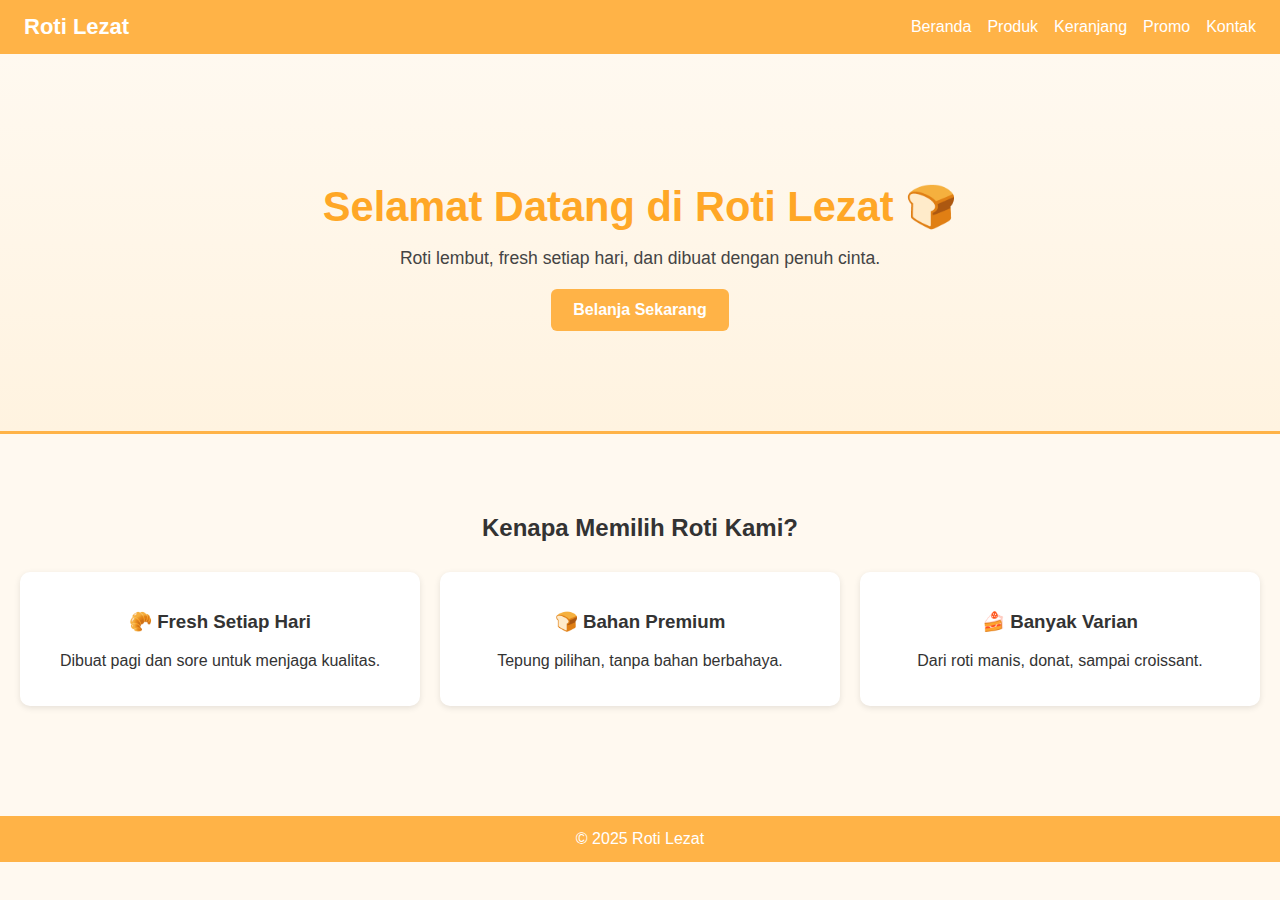
<file: beranda.html>
<!DOCTYPE html>
<html lang="id">
<head>
  <meta charset="UTF-8" />
  <meta name="viewport" content="width=device-width, initial-scale=1" />
  <title>Roti Lezat - Beranda</title>

  <link rel="stylesheet" href="beranda1.css" />
</head>

<body>

  <nav>
    <div class="logo">Roti Lezat</div>
    <ul>
      <li><a href="beranda.html">Beranda</a></li>
      <li><a href="produk.html">Produk</a></li>
      <li><a href="index.html">Keranjang</a></li>
      <li><a href="promoo.html">Promo</a></li>
      <li><a href="contact.html">Kontak</a></li>
    </ul>
  </nav>

  <section class="hero">
    <h1>Selamat Datang di Roti Lezat 🍞</h1>
    <p class="subtext">Roti lembut, fresh setiap hari, dan dibuat dengan penuh cinta.</p>
    <a href="produk.html" class="btn">Belanja Sekarang</a>
  </section>

  <section class="highlight">
    <h2>Kenapa Memilih Roti Kami?</h2>

    <div class="features">
      <div class="feature-box">
        <h3>🥐 Fresh Setiap Hari</h3>
        <p>Dibuat pagi dan sore untuk menjaga kualitas.</p>
      </div>

      <div class="feature-box">
        <h3>🍞 Bahan Premium</h3>
        <p>Tepung pilihan, tanpa bahan berbahaya.</p>
      </div>

      <div class="feature-box">
        <h3>🍰 Banyak Varian</h3>
        <p>Dari roti manis, donat, sampai croissant.</p>
      </div>
    </div>
  </section>

  <footer>© 2025 Roti Lezat</footer>

</body>
</html>
</file>
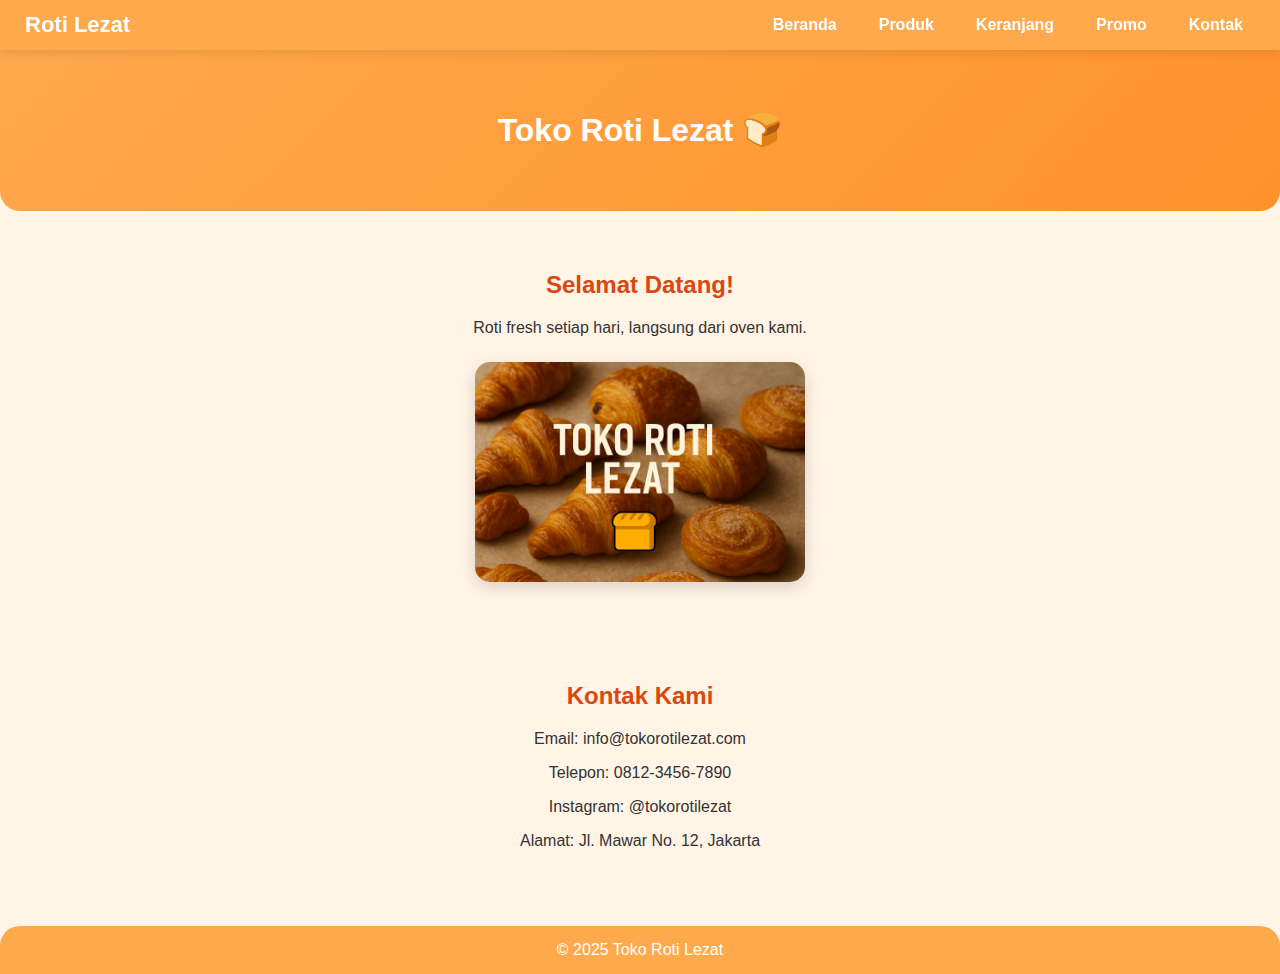
<file: contact.html>
<!DOCTYPE html>
<html lang="id">
<head>
  <meta charset="UTF-8">
  <meta name="viewport" content="width=device-width, initial-scale=1.0">
  <title>Toko Roti Lezat</title>

  <link rel="stylesheet" href="contact.css">
</head>
<body>

  <nav>
    <div class="logo">Roti Lezat</div>
    <ul>
      <li><a href="beranda.html">Beranda</a></li>
      <li><a href="produk.html">Produk</a></li>
      <li><a href="index.html">Keranjang</a></li>
      <li><a href="promoo.html">Promo</a></li>
      <li><a href="contact.html">Kontak</a></li>
    </ul>
  </nav>
  
  <header>
    <h1>Toko Roti Lezat 🍞</h1>
  </header>

  <section class="welcome fade">
    <h2>Selamat Datang!</h2>
    <p>Roti fresh setiap hari, langsung dari oven kami.</p>
   <div class="gambar-besar">
  <img src="pastry2.jpg.png" alt="Roti Pastry">
 </div>
  </section>

  <section class="kontak fade">
    <h2>Kontak Kami</h2>
    <p>Email: info@tokorotilezat.com</p>
    <p>Telepon: 0812-3456-7890</p>
    <p>Instagram: @tokorotilezat</p>
    <p>Alamat: Jl. Mawar No. 12, Jakarta</p>
  </section>

  <footer>
    © 2025 Toko Roti Lezat
  </footer>

</body>
</html>
</file>
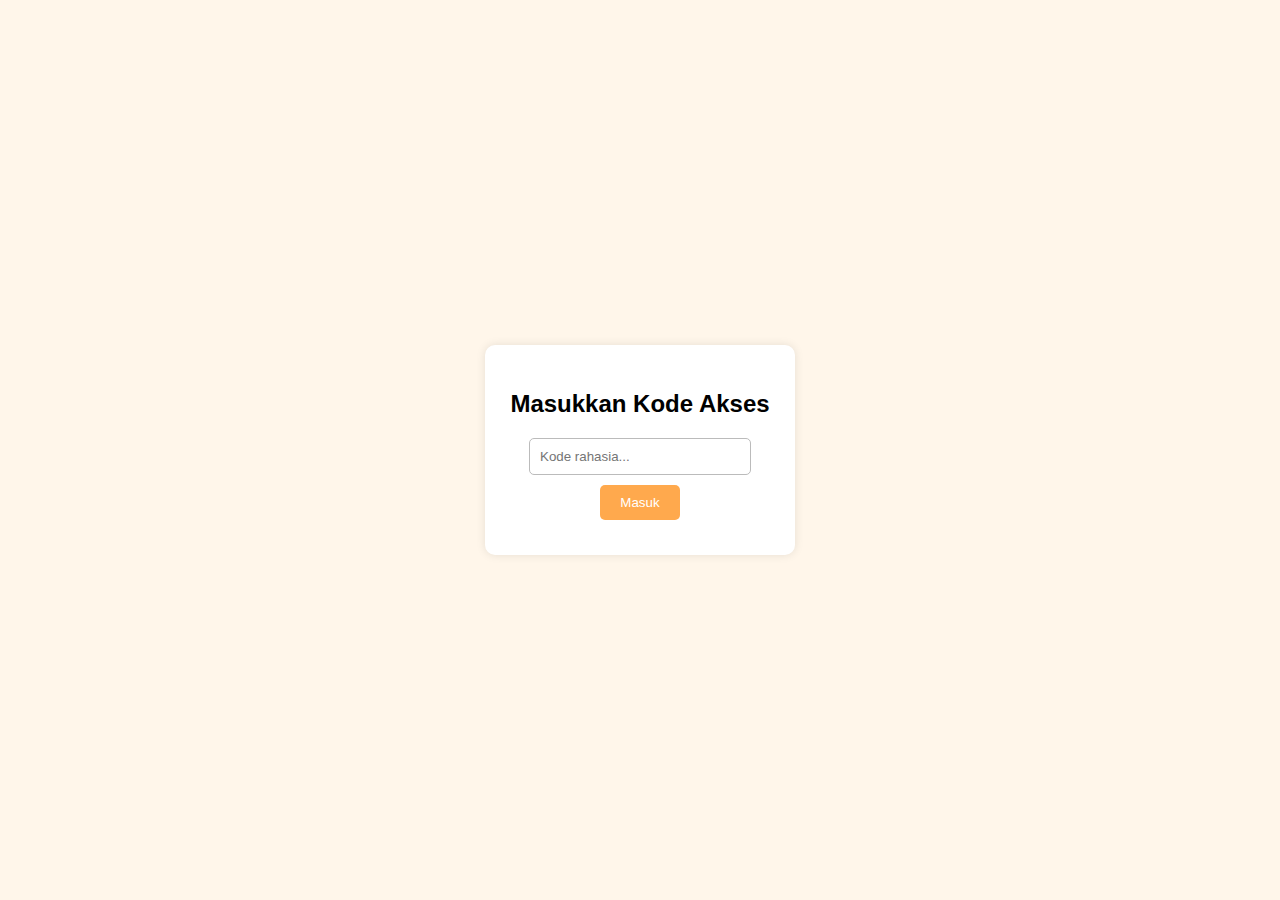
<file: password.html>
<!DOCTYPE html>
<html lang="id">
<head>
<meta charset="UTF-8">
<meta name="viewport" content="width=device-width, initial-scale=1.0">
<title>Masukkan Kode</title>
<style>
  body {
    font-family: Arial;
    background: #fff6ea;
    display: flex;
    justify-content: center;
    align-items: center;
    height: 100vh;
    margin: 0;
  }
  .box {
    background: white;
    padding: 25px;
    border-radius: 10px;
    box-shadow: 0 0 10px rgba(0,0,0,0.1);
    text-align: center;
  }
  input {
    padding: 10px;
    width: 200px;
    border-radius: 5px;
    border: 1px solid #bbb;
    margin-bottom: 10px;
  }
  button {
    padding: 10px 20px;
    background: #ffa94d;
    border: none;
    color: white;
    border-radius: 5px;
    cursor: pointer;
  }
  #msg {
    margin-top: 10px;
    color: red;
  }
</style>
</head>
<body>

<div class="box" id="passwordBox">
  <h2>Masukkan Kode Akses</h2>
  <input type="password" id="code" placeholder="Kode rahasia...">
  <br>
  <button id="btn">Masuk</button>
  <div id="msg"></div>
</div>

<div id="beranda" style="display:none; text-align:center;">
  <h1>Selamat Datang di Roti Lezat 🍞</h1>
  <p>Roti lembut, fresh setiap hari, dan dibuat dengan penuh cinta.</p>
  <section class="highlight">
    <h2>Kenapa Memilih Roti Kami?</h2>
    <div style="display:flex; justify-content:center; gap:20px; flex-wrap:wrap; margin-top:20px;">
      <div style="background:white;padding:20px;border-radius:10px;box-shadow:0 2px 6px rgba(0,0,0,0.1);">🥐 Fresh Setiap Hari<br>Dibuat pagi dan sore untuk menjaga kualitas.</div>
      <div style="background:white;padding:20px;border-radius:10px;box-shadow:0 2px 6px rgba(0,0,0,0.1);">🍞 Bahan Premium<br>Tepung pilihan, tanpa bahan berbahaya.</div>
      <div style="background:white;padding:20px;border-radius:10px;box-shadow:0 2px 6px rgba(0,0,0,0.1);">🍰 Banyak Varian<br>Dari roti manis, donat, sampai croissant.</div>
    </div>
  </section>
  <footer style="margin-top:50px;background:#ffa94d;color:white;padding:14px;">© 2025 Toko Roti Lezat</footer>
</div>

<script src="script.js"></script>
</body>
</html>
</file>
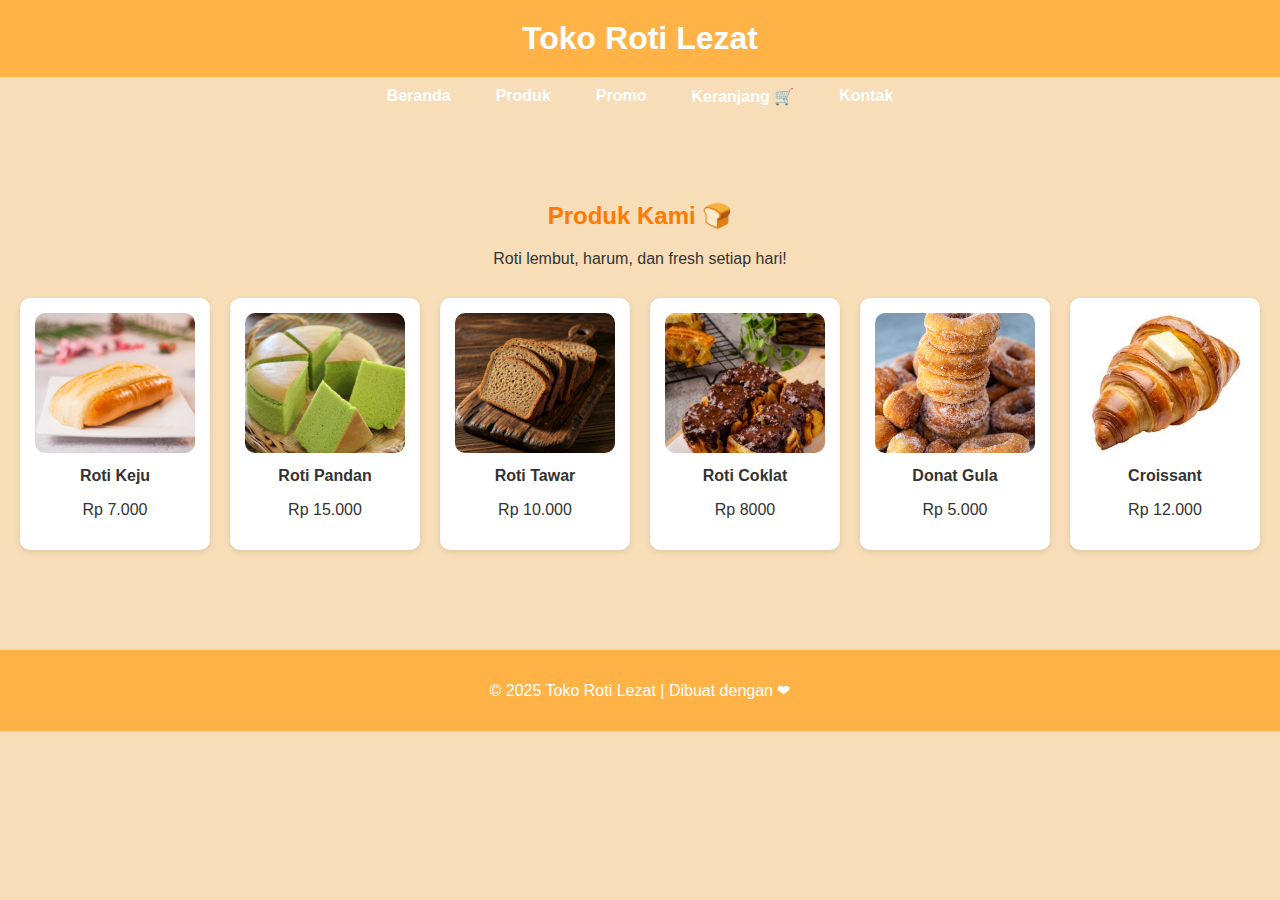
<file: produk.html>
<!DOCTYPE html>
<html lang="id">
<head>
  <meta charset="UTF-8" />
  <meta name="viewport" content="width=device-width, initial-scale=1.0" />
  <title>Produk - Toko Roti Lezat 🍰</title>
  <link rel="stylesheet" href="produk.css">
</head>

<body>
    <header>
      <h1>Toko Roti Lezat</h1>
    </header>

    <nav>
      <ul>
        <li><a href="index.html">Beranda</a></li>
        <li><a href="produk.html">Produk</a></li>
        <li><a href="promoo.html">Promo</a></li>
        <li><a href="index.html">Keranjang 🛒</a></li>
        <li><a href="contact.html">Kontak</a></li>
      </ul>
    </nav>

  <section id="produk">
    <h2>Produk Kami 🍞</h2>
    <p>Roti lembut, harum, dan fresh setiap hari!</p>

    <div class="produk-container">

  <div class="produk-item">
    <img src="roti keju.jpg" alt="roti keju">
    <h3>Roti Keju</h3>
    <p class="harga">Rp 7.000</p>
  </div>

  <div class="produk-item">
    <img src="Pandan Cake.jpeg.jpg" alt="roti pandan">
    <h3>Roti Pandan</h3>
    <p class="harga">Rp 15.000</p>
  </div>

  <div class="produk-item">
    <img src="Rye bread atau roti gandum hitam adalah jenis roti….jpeg.jpg" alt="roti gandum">
    <h3>Roti Tawar</h3>
    <p class="harga">Rp 10.000</p>
  </div>

  <div class="produk-item">
    <img src="roti coklat.jpg" alt="roti coklat">
    <h3>Roti Coklat</h3>
    <p class="harga">Rp 8000</p>
  </div>

  <div class="produk-item">
    <img src="donat gula.jpg" alt="donat gula">
    <h3>Donat Gula</h3>
    <p class="harga">Rp 5.000</p>
  </div>

  <div class="produk-item">
    <img src="croissant.jpg" alt="croissant">
    <h3>Croissant</h3>
    <p class="harga">Rp 12.000</p>
  </div>

</div>

  </section>

  <footer>
    <p>© 2025 Toko Roti Lezat | Dibuat dengan ❤</p>
  </footer>
</body>
</html>
</file>
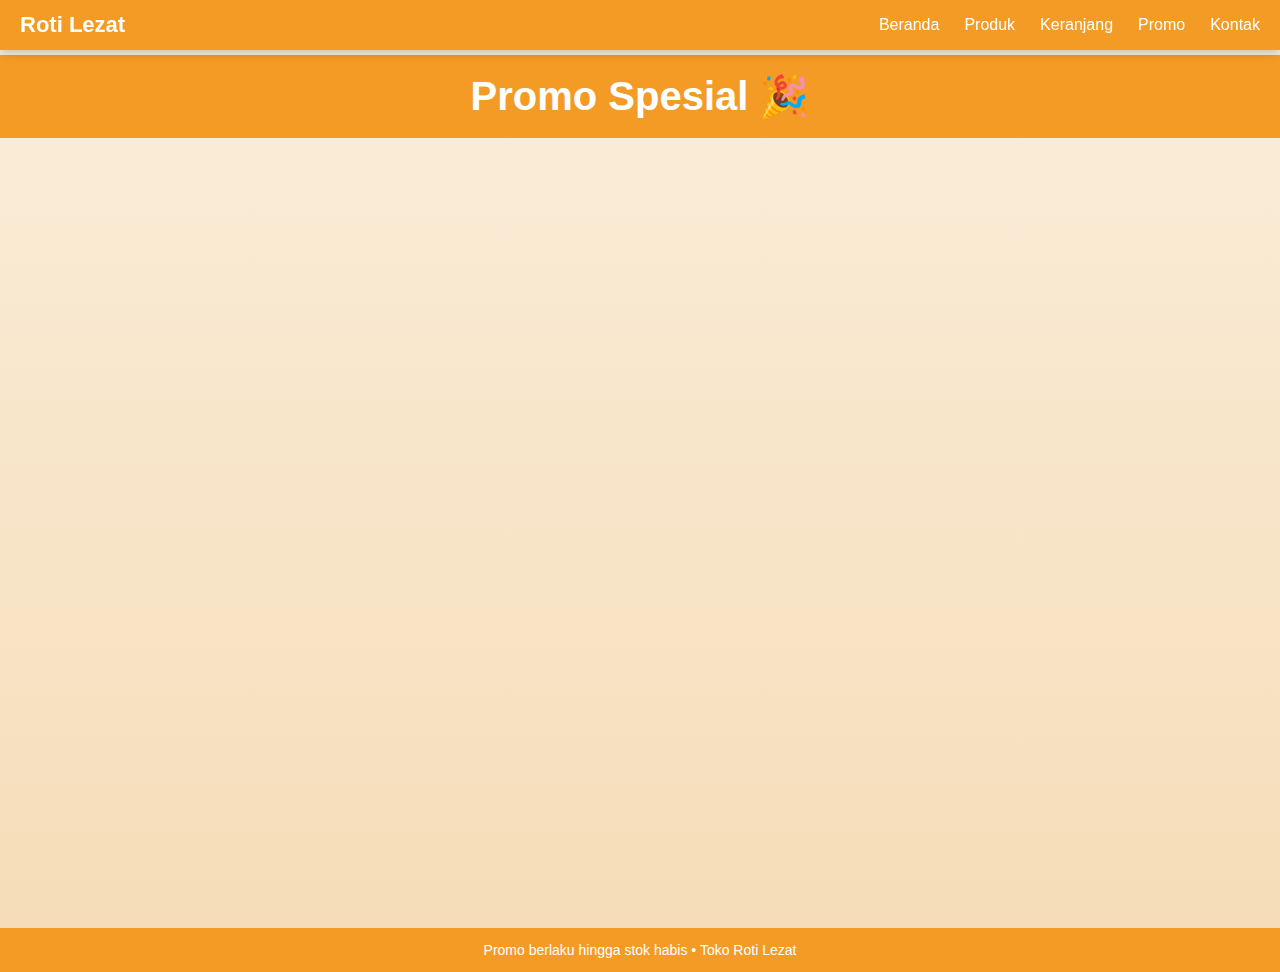
<file: promoo.html>
<!DOCTYPE html>
<html lang="id">
<head>
    <meta charset="UTF-8">
    <meta name="viewport" content="width=device-width, initial-scale=1.0">
    <title>Promo Toko Roti 🎉</title>
    <link rel="stylesheet" href="promo.css">
</head>
<body>

    <nav>
    <div class="logo">Roti Lezat</div>
    <ul>
      <li><a href="beranda.html">Beranda</a></li>
      <li><a href="produk.html">Produk</a></li>
      <li><a href="index.html">Keranjang</a></li>
      <li><a href="promoo.html">Promo</a></li>
      <li><a href="contact.html">Kontak</a></li>
    </ul>
  </nav>

    <header class="header">
        <h1>Promo Spesial 🎉</h1>
    </header>

    <section class="content">

        <div class="text-box fade-in">
            <p>Beli 2 roti apa saja, gratis 1 roti croissant!</p>
            <p>Diskon 20% untuk pembelian di atas Rp50.000.</p>
        </div>

        <div class="img-container fade-in-delayed">
            <img src="croissant.jpg" alt="Croissant Promo" class="promo-img">
        </div>

    </section>

    <footer class="footer">
        <p>Promo berlaku hingga stok habis • Toko Roti Lezat</p>
    </footer>

</body>
</html>
</file>
<file: beranda1.css>
:root {
  --primary: #ffb347;
  --primary-dark: #ffa726;
  --background: #fff9f0;
}

body {
  font-family: "Poppins", sans-serif;
  margin: 0;
  padding: 0;
  background: var(--background);
  color: #333;
}

/* NAVBAR */
nav {
  display: flex;
  justify-content: space-between;
  align-items: center;
  background: var(--primary);
  padding: 14px 24px;
  position: sticky;
  top: 0;
  z-index: 100;
  flex-wrap: wrap;
}

.logo {
  font-size: 22px;
  font-weight: 700;
  color: white;
}

nav ul {
  display: flex;
  list-style: none;
  gap: 16px;
  margin: 0;
  padding: 0;
}

nav a {
  color: white;
  text-decoration: none;
  font-weight: 500;
  transition: 0.3s;
}

nav a:hover {
  color: #fff1cc;
}

/* HERO */
.hero {
  padding: 100px 20px;
  text-align: center;
  color: var(--primary-dark);
  border-bottom: 3px solid var(--primary);
  background: linear-gradient(to bottom, #fff9f0, #fff3e0);
}

.hero h1 {
  font-size: 2.6rem;
  margin-bottom: 10px;
}

.subtext {
  font-size: 1.1rem;
  color: #444;
  margin-bottom: 20px;
}

/* BUTTON */
.btn {
  display: inline-block;
  background: var(--primary);
  color: white;
  padding: 12px 22px;
  border-radius: 6px;
  text-decoration: none;
  font-weight: 600;
  transition: 0.3s;
}

.btn:hover {
  background: var(--primary-dark);
}

/* SECTION HIGHLIGHT */
.highlight {
  padding: 60px 20px;
  text-align: center;
}

.features {
  margin-top: 30px;
  display: grid;
  grid-template-columns: repeat(auto-fit, minmax(200px, 1fr));
  gap: 20px;
}

.feature-box {
  background: white;
  padding: 20px;
  border-radius: 10px;
  box-shadow: 0 2px 6px rgba(0,0,0,0.1);
  transition: 0.3s ease;
}

.feature-box:hover {
  transform: translateY(-5px);
  background: #fff2e0;
}

/* FOOTER */
footer {
  background: var(--primary);
  text-align: center;
  padding: 14px;
  color: white;
  margin-top: 50px;
}

/* RESPONSIVE */
@media (max-width: 600px) {
  .hero h1 {
    font-size: 1.9rem;
  }
  .subtext {
    font-size: 1rem;
  }
}
</file>
<file: contact.css>
/* ============================
   GLOBAL
============================ */
body {
  margin: 0;
  font-family: "Poppins", sans-serif;
  background: #fff4e6;
  color: #333;
}

/* ============================
   NAVBAR
============================ */
nav {
  width: 100%;
  background: #ffa94d;
  display: flex;
  justify-content: space-between;
  align-items: center;
  padding: 12px 25px;
  box-sizing: border-box;
  position: sticky;
  top: 0;
  z-index: 999;
  box-shadow: 0 3px 10px rgba(0,0,0,0.1);
}

nav .logo {
  font-size: 22px;
  font-weight: 700;
  color: white;
}

nav ul {
  list-style: none;
  display: flex;
  gap: 18px;
  margin: 0;
  padding: 0;
}

nav ul li a {
  text-decoration: none;
  color: white;
  font-weight: 600;
  padding: 7px 12px;
  border-radius: 8px;
  transition: 0.3s;
}

nav ul li a:hover {
  background: #ff922b;
}

/* ============================
   HEADER
============================ */
header {
  background: linear-gradient(135deg, #ffa94d, #ff922b);
  padding: 40px 20px;
  text-align: center;
  color: white;
  border-radius: 0 0 20px 20px;
  animation: fade 1s ease;
}

/* ============================
   SECTION
============================ */
section {
  padding: 40px 20px;
  text-align: center;
  animation: fade 1s ease;
}

section h2 {
  color: #d9480f;
}

/* CARD GAMBAR */
.gambar-besar {
  display: flex;
  justify-content: center;
  margin-top: 25px;
}

.gambar-besar img {
  width: 100%;
  max-width: 330px;
  border-radius: 15px;
  box-shadow: 0 5px 15px rgba(0,0,0,0.15);
  transition: 0.3s;
}

.gambar-besar img:hover {
  transform: scale(1.05);
}

/* ============================
   FOOTER
============================ */
footer {
  background: #ffa94d;
  padding: 15px;
  text-align: center;
  color: white;
  margin-top: 20px;
  border-radius: 20px 20px 0 0;
}

/* ============================
   ANIMATION
============================ */
@keyframes fade {
  from { opacity: 0; transform: translateY(20px); }
  to { opacity: 1; transform: translateY(0); }
}

/* ============================
   RESPONSIVE
============================ */
@media (max-width: 700px) {
  nav {
    flex-direction: column;
    gap: 10px;
  }

  nav ul {
    flex-direction: column;
    align-items: center;
  }
}
</file>
<file: produk.css>
body {
  font-family: "Poppins", sans-serif;
  margin: 0;
  padding: 0;
  background: #f8deb8;
  color: #333;
}

header {
  background: #ffb347;
  padding: 20px;
  text-align: center;
  position: sticky;
  top: 0;
  z-index: 100;
}

header h1 {
  margin: 0;
  color: white;
}

nav ul {
  list-style: none;
  padding: 0;
  display: flex;
  justify-content: center;
  flex-wrap: wrap;
  gap: 15px;
  margin-top: 10px;
}

nav a {
  color: white;
  text-decoration: none;
  font-weight: bold;
  padding: 8px 15px;
  border-radius: 5px;
  transition: background 0.3s;
}

nav a:hover {
  background: #ff9933;
}

section {
  padding: 60px 20px;
  text-align: center;
}

h2 {
  color: #ff7a00;
}

.produk-container {
  display: grid;
  grid-template-columns: repeat(auto-fit, minmax(180px, 1fr));
  gap: 20px;
  margin-top: 30px;
}

.produk-item {
  background: white;
  border-radius: 10px;
  box-shadow: 0 2px 6px rgba(0,0,0,0.1);
  padding: 15px;
  transition: transform 0.3s ease, background 0.3s;
}

.produk-item:hover {
  transform: translateY(-5px);
  background: #fff2e0;
}

.produk-item img {
  width: 100%;
  height: 140px;     /* FOTO DIPERKECIL */
  object-fit: cover;
  border-radius: 10px;
}

.produk-item h3 {
  margin: 10px 0 5px;
  font-size: 1rem;
}

footer {
  background: #ffb347;
  text-align: center;
  padding: 15px;
  color: white;
  margin-top: 40px;
}

@media (max-width: 600px) {
  header h1 {
    font-size: 1.5em;
  }
  .produk-item {
    padding: 10px;
  }
  .produk-item img {
    height: 120px;   /* lebih kecil lagi untuk HP */
  }
}
</file>
<file: promo.css>
/* ===== RESET ===== */
* {
    margin: 0;
    padding: 0;
    box-sizing: border-box;
}

body {
    font-family: "Poppins", sans-serif;
    background: linear-gradient(#FAEEDB, #F6DCB7);
}

/* ===== NAVBAR ===== */
nav {
    width: 100%;
    background: #F49B26;
    padding: 12px 20px;
    display: flex;
    justify-content: space-between;
    align-items: center;
    position: sticky;
    top: 0;
    z-index: 1000;
    box-shadow: 0 3px 10px rgba(0,0,0,0.2);
}

nav .logo {
    color: white;
    font-size: 22px;
    font-weight: 600;
}

nav ul {
    list-style: none;
    display: flex;
    gap: 25px;
}

nav ul li a {
    text-decoration: none;
    color: white;
    font-size: 16px;
    font-weight: 500;
    transition: 0.3s;
}

nav ul li a:hover {
    color: #333;
}

/* ===== HEADER ===== */
.header {
    text-align: center;
    background-color: #F49B26;
    padding: 18px 0;
    color: white;
    font-size: 20px;
    margin-top: 5px;
}

/* ===== CONTENT ===== */
.content {
    min-height: calc(100vh - 150px);
    display: flex;
    flex-direction: column;
    justify-content: center;
    align-items: center;
    padding: 40px 20px;
}

.text-box {
    text-align: center;
    color: #6A4A20;
    font-size: 18px;
    margin-bottom: 30px;
    line-height: 1.6;
    font-weight: 500;
}

/* ===== IMAGE ===== */
.img-container {
    background: white;
    padding: 15px;
    border-radius: 20px;
    box-shadow: 0px 6px 18px rgba(0,0,0,0.1);
    transition: 0.4s;
}

.img-container:hover {
    transform: scale(1.06);
    box-shadow: 0px 12px 25px rgba(0,0,0,0.2);
}

.promo-img {
    width: 260px;
    border-radius: 15px;
}

/* ===== FOOTER ===== */
.footer {
    background-color: #F49B26;
    padding: 14px 0;
    text-align: center;
    color: white;
    font-size: 14px;
    margin-top: 40px;
}

/* ===== ANIMASI ===== */
.fade-in {
    opacity: 0;
    transform: translateY(15px);
    animation: fadeIn 1.2s ease forwards;
}

.fade-in-delayed {
    opacity: 0;
    transform: translateY(20px);
    animation: fadeIn 1.5s ease forwards;
    animation-delay: 0.4s;
}

@keyframes fadeIn {
    to {
        opacity: 1;
        transform: translateY(0);
    }
}

/* ===== RESPONSIVE ===== */
@media (max-width: 768px) {
    nav ul {
        gap: 15px;
    }

    .promo-img {
        width: 230px;
    }
}

@media (max-width: 480px) {
    nav .logo {
        font-size: 20px;
    }

    nav ul li a {
        font-size: 14px;
    }

    .promo-img {
        width: 200px;
    }

    .text-box {
        font-size: 16px;
    }
}
</file>
